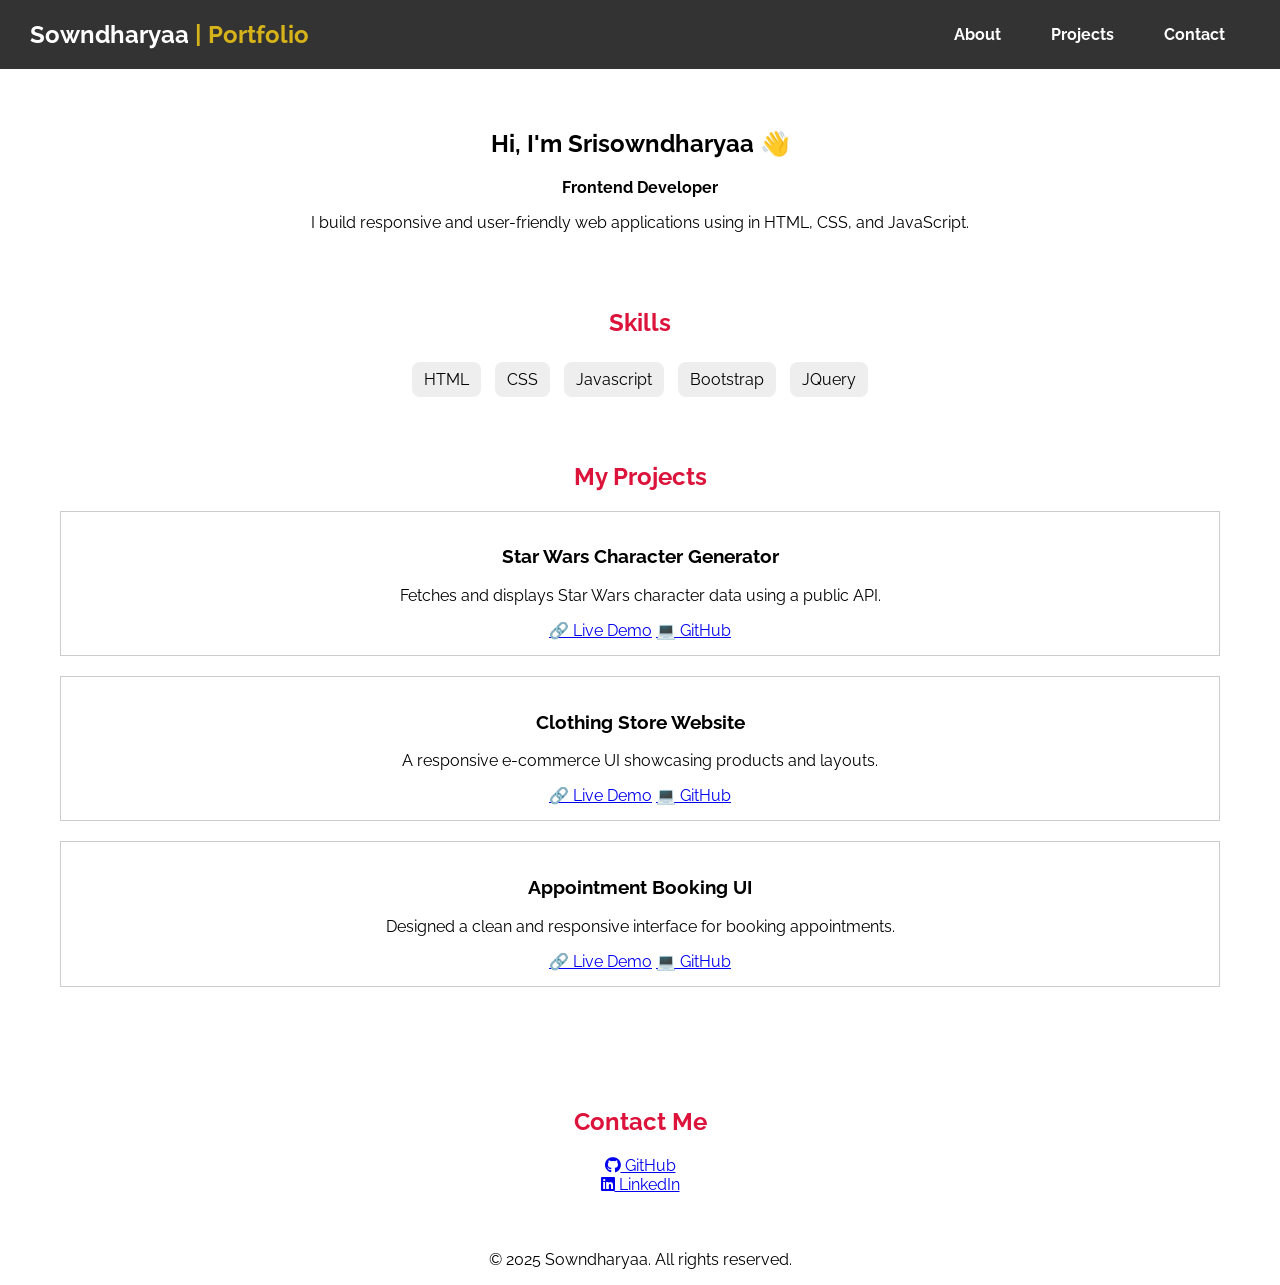
<file: index.html>
<!DOCTYPE html>
<html lang="en">
<head>
  <meta charset="UTF-8" />
  <meta name="viewport" content="width=device-width, initial-scale=1.0" />
  <title>Sowndharyaa | Frontend Developer</title>
  <link rel="stylesheet" href="styles.css" />
  <link href="https://fonts.googleapis.com/css?family=Raleway:400,700&display=swap" rel="stylesheet" />
  <link rel="stylesheet" href="https://use.fontawesome.com/releases/v5.8.2/css/all.css" />
</head>

<body>
<header class="header">
  <div class="logo">
    <h2>Sowndharyaa <span>| Portfolio</span></h2>
  </div>
  <nav>
    <ul class="nav-links">
      <li><a href="#about">About</a></li>
      <li><a href="#projects">Projects</a></li>
      <li><a href="#contact">Contact</a></li>
    </ul>
  </nav>
</header>
<section id="about">
  <h1>Hi, I'm Srisowndharyaa 👋</h1>
  <p><strong>Frontend Developer</strong></p> 
  <p>
    I build responsive and user-friendly web applications using  in HTML, CSS, and JavaScript. 
  </p>
</section>

<div class="skills">
   <h2 style="color: crimson;">Skills</h2>
     <span>HTML</span>
     <span>CSS</span>
     <span>Javascript</span>
     <span>Bootstrap</span>
     <span>JQuery</span>
</div> 
  
<section id="projects">
  <h2 style="color: crimson;">My Projects</h2>
  <div class="project">
    <h3>Star Wars Character Generator</h3>
    <p>Fetches and displays Star Wars character data using a public API.</p>
    <a href=" https://srisrk029.github.io/starwars-character-generator/" target="_blank">🔗 Live Demo</a>
    <a href="https://github.com/Srisrk029" target="_blank">💻 GitHub</a>
  </div>
  <div class="project">
    <h3>Clothing Store Website</h3>
    <p>A responsive e-commerce UI showcasing products and layouts.</p>
    <a href="https://srisrk029.github.io/clothing-store-website/" target="_blank">🔗 Live Demo</a>
    <a href="https://github.com/Srisrk029" target="_blank">💻 GitHub</a>
  </div>
  <div class="project">
    <h3>Appointment Booking UI</h3>
    <p>Designed a clean and responsive interface for booking appointments.</p>
    <a href="https://srisrk029.github.io/appointment-booking-ui/" target="_blank">🔗 Live Demo</a>
    <a href="https://github.com/Srisrk029" target="_blank">💻 GitHub</a>
  </div>
</section>
<section id="contact">
  <h2 style="color: crimson;">Contact Me</h2>
  <a href="https://github.com/Srisrk029" target="_blank">
    <i class="fab fa-github"></i> GitHub
  </a><br>
  <a href="https://www.linkedin.com/in/sri-sowndharyaa/" target="_blank">
    <i class="fab fa-linkedin"></i> LinkedIn
  </a>
</section>


<footer>
  <p> © 2025 Sowndharyaa. All rights reserved.</p>
</footer>

</body>
</html>
</file>
<file: styles.css>
body {
  font-family: 'Raleway', sans-serif;
  margin: 0;
  padding: 0;
  text-align: center;
}

nav ul {
  display: flex;
  justify-content: center;
  list-style: none;
  background: #333;
  padding: 10px;
}

nav ul li a {
  color: white;
  margin: 0 15px;
  text-decoration: none;
}

section {
  padding: 40px;
}
.skills span{
  display: inline-block;
  background: #eee;
  padding: 8px 12px;
  margin: 5px;
  border-radius: 8px;
}
.project {
  margin: 20px;
  padding: 15px;
  border: 1px solid #ccc;
}
.header {
  display: flex;
  justify-content: space-between;
  align-items: center;
  background-color: #333;
  padding: 15px 30px;
}

.logo h2 {
  color: white;
  margin: 0;
}

.logo span {
  color: rgb(214, 179, 25);
}

.nav-links {
  list-style: none;
  display: flex;
  margin: 0;
}

.nav-links li {
  margin-left: 20px;
}

.nav-links a {
  text-decoration: none;
  color: white;
  font-weight: bold;
}

.nav-links a:hover {
  color: crimson;
}
</file>
